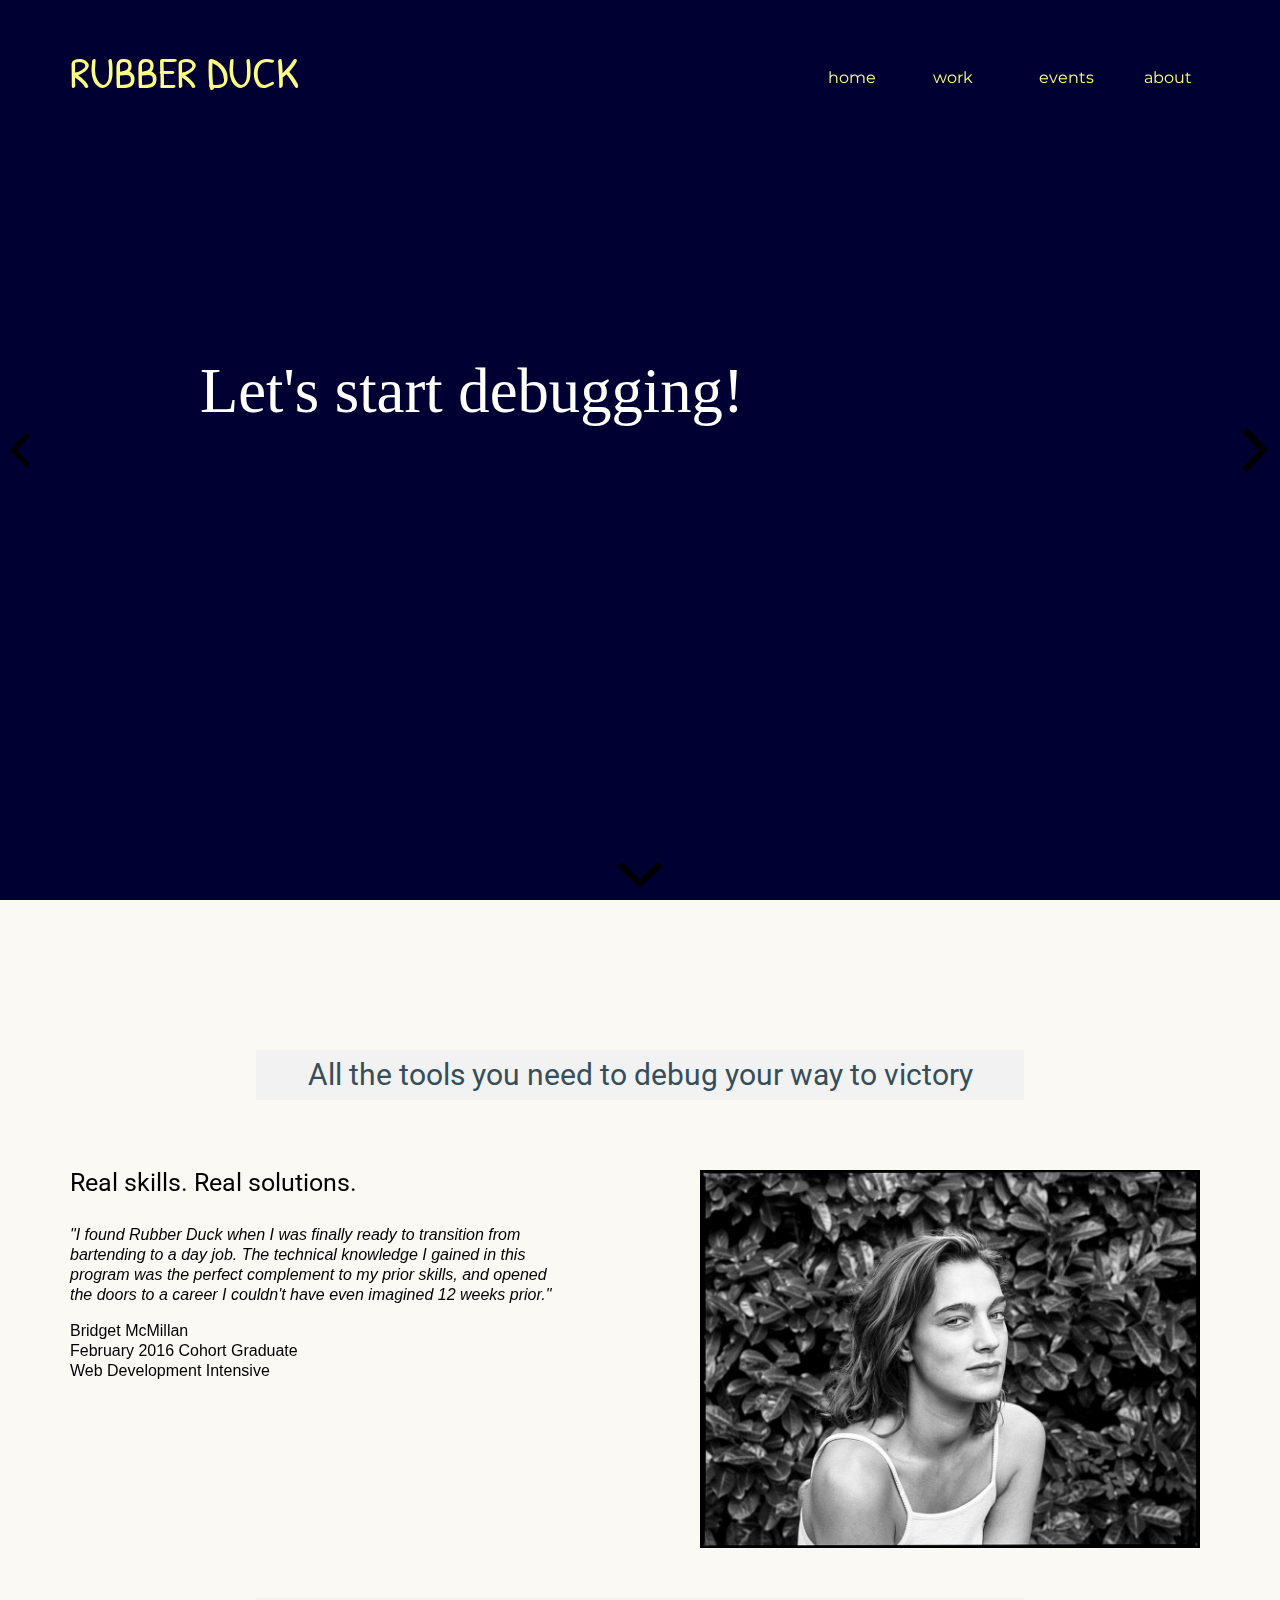
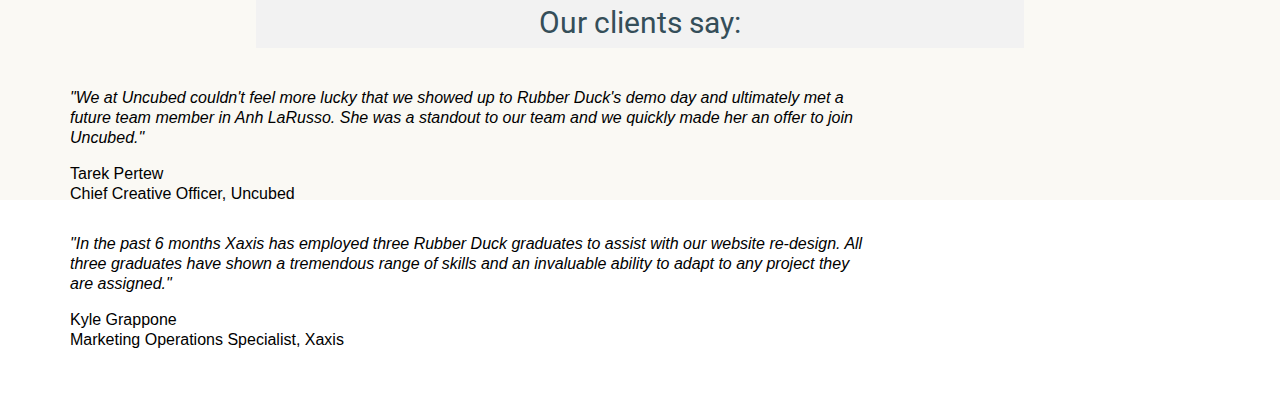
<file: index.html>
<!DOCTYPE html>
<html lang="en">
  <head>
    <title>Page 1</title>
    <script src="https://code.jquery.com/jquery-2.2.4.min.js" integrity="sha256-BbhdlvQf/xTY9gja0Dq3HiwQF8LaCRTXxZKRutelT44=" crossorigin="anonymous"></script>

    <!-- ANIMATIE (is dit nodig?) -->
    <script src="https://ajax.googleapis.com/ajax/libs/jquery/1.12.4/jquery.min.js"></script>
    <script src="scripts/script.js"></script>

    <!-- ANIMATION -->
    <script src="scripts/animation.js"></script>

    <link rel="stylesheet" type="text/css" href="styles/reset.css">
    <link rel="stylesheet" type="text/css" href="styles/styles.css">
    <link href="https://fonts.googleapis.com/css?family=Montserrat|Patrick+Hand+SC|Permanent+Marker|Roboto" rel="stylesheet">

    <title>RubberDuck inc. co.</title>
  </head>
  <body>

    <!--  ARROWS -->

    <div id="bar-left" class="bar"></div>
    <div id="bar-right" class="bar"></div>
    <div id="bar-down" class="bar"></div>

    <!-- LOGO -->

    <div class="logo">
      <a href="index.html" class="logo-link">rubber duck</a>
    </div>

    <!-- NAV BAR -->

      <nav>
        <ul>
          <li><a href="about.html" class="nav-button">about</a></li>
          <li><a href="events.html" class="nav-button">events</a></li>
          <li><a href="work.html" class="nav-button">work</a></li>
          <li><a href="index.html" class="nav-button">home</a></li>
        </ul>
      </nav>



    <div class="main">
      <div id="page1" class='page1 page'><a name="1"></a>
        <div class='content'>

          <div class="tagline">
            <h1>Let's start debugging!</h1>
          </div>
          

        </div>
      </div>
      <div id="page2" class="page2 page"><a name="2"></a> 
        <div class='content'>

        <div class="title1">
          <h1>All the tools you need to debug your way to victory</h1>
        </div>  

        <div class="clear"></div>

        <div class="row1">
          <div class="quote1">
            <h3>Real skills. Real solutions.</h3>
            <p>"I found Rubber Duck when I was finally ready to transition from bartending to a day job. The technical knowledge I gained in this program was the perfect complement to my prior skills, and opened the doors to a career I couldn't have even imagined 12 weeks prior."</p><br><span>Bridget McMillan<br>February 2016 Cohort Graduate<br>Web Development Intensive</span>
          </div>
          <img src="images/julia.jpg" alt="Julia" class="julia">
        </div>

        <div class="clear"></div>

        <div class="title2">
          <h1>Our clients say:</h1>
        </div>  

        <div class="clear"></div>

        <div class="row2">
          <div class="quote2">
            <p>"We at Uncubed couldn't feel more lucky that we showed up to Rubber Duck's demo day and ultimately met a future team member in Anh LaRusso. She was a standout to our team and we quickly made her an offer to join Uncubed."</p><br><span>Tarek Pertew<br>Chief Creative Officer, Uncubed</span>
          </div>

          <div class="quote3">
            <p>"In the past 6 months Xaxis has employed three Rubber Duck graduates to assist with our website re-design. All three graduates have shown a tremendous range of skills and an invaluable ability to adapt to any project they are assigned."</p><br><span>Kyle Grappone<br>Marketing Operations Specialist, Xaxis</span>
          </div>
        </div>
         
        </div>
      </div>

    </div>


  </body>
</html>
</file>
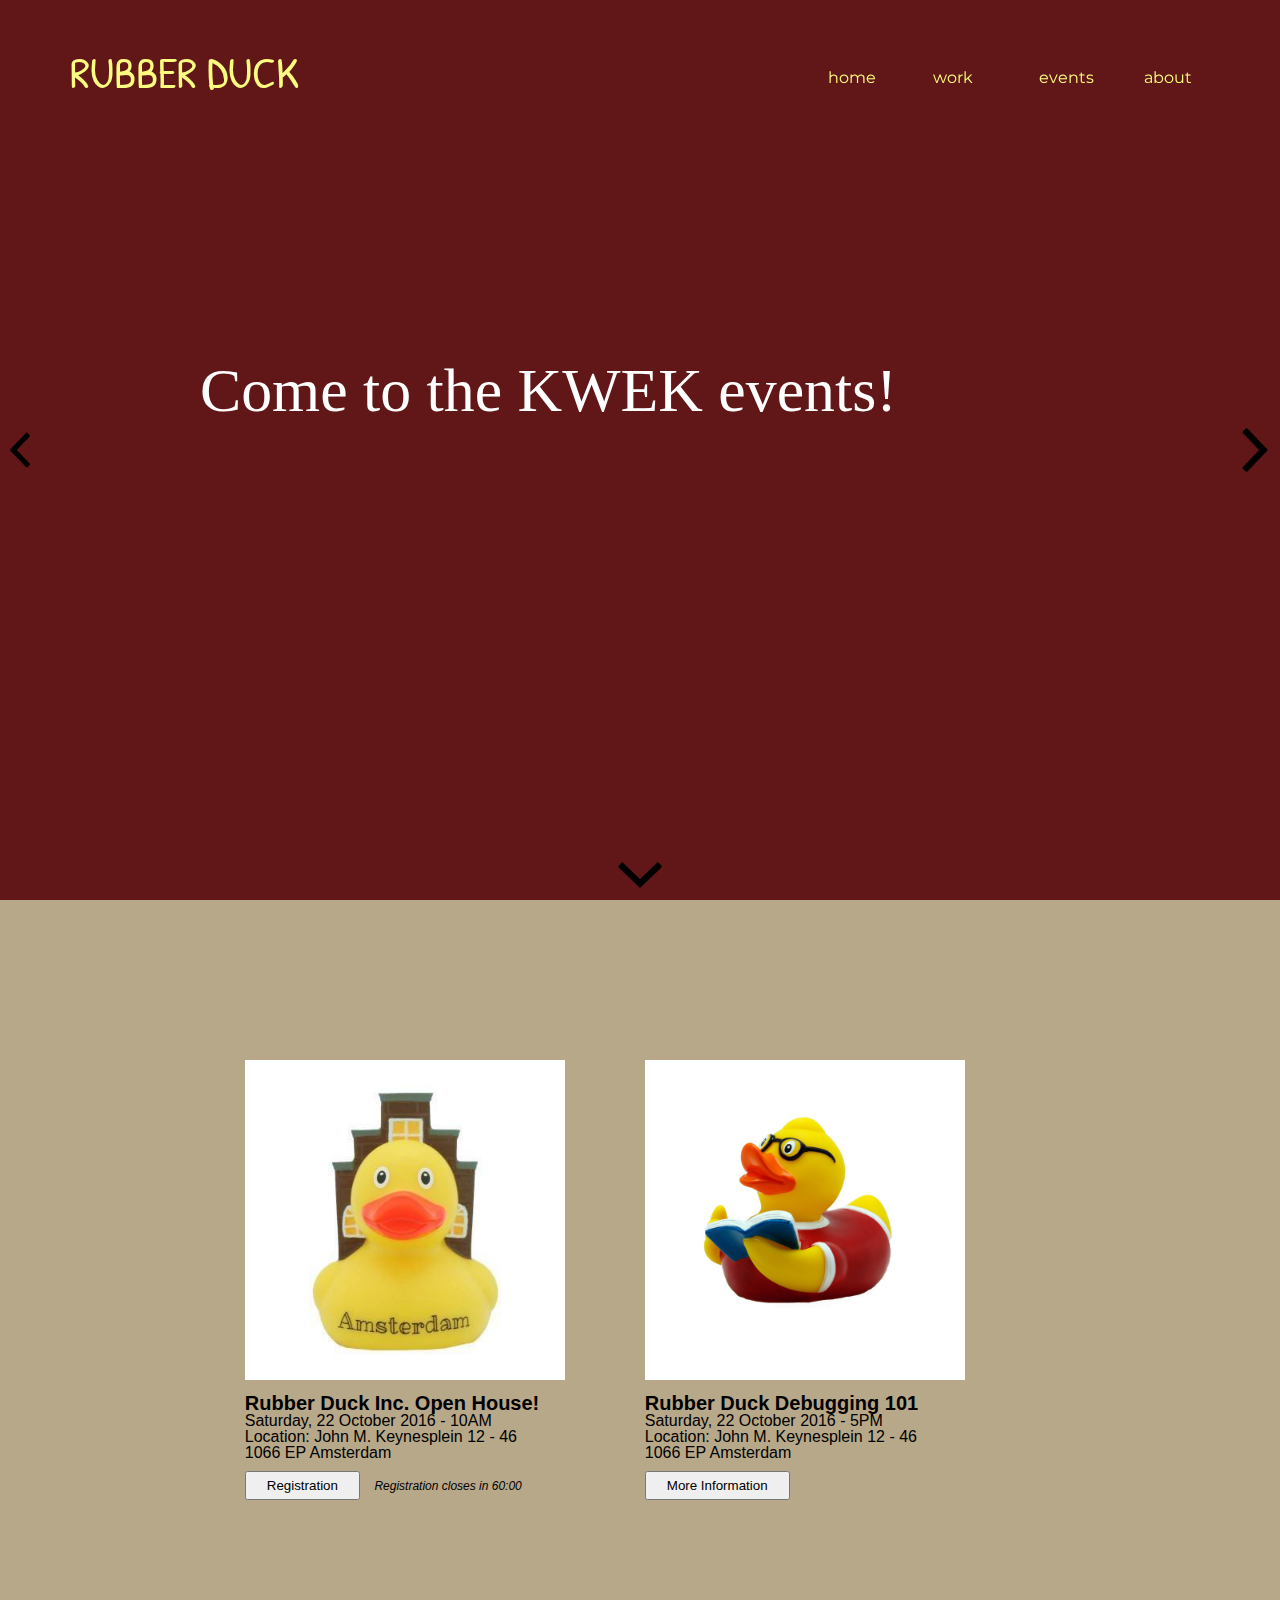
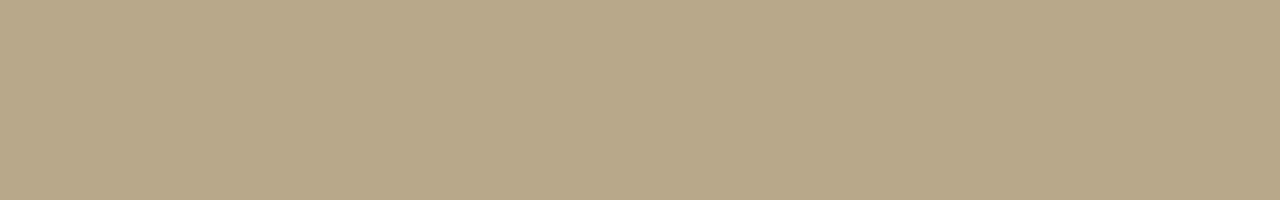
<file: events.html>
<!DOCTYPE html>
<html lang="en">
  <head>
    <title>Page 1</title>
    <script src="https://code.jquery.com/jquery-2.2.4.min.js" integrity="sha256-BbhdlvQf/xTY9gja0Dq3HiwQF8LaCRTXxZKRutelT44=" crossorigin="anonymous"></script>

    <!-- ANIMATIE (is dit nodig?) -->
    <script src="https://ajax.googleapis.com/ajax/libs/jquery/1.12.4/jquery.min.js"></script>
    <script src="scripts/script.js"></script>

    <!-- ANIMATION -->
    <script src="scripts/animation.js"></script>

    <!-- COUNTER -->
    <script src="scripts/counter.js"></script>

    <link rel="stylesheet" type="text/css" href="styles/reset.css">
    <link rel="stylesheet" type="text/css" href="styles/event.css">
    <link href="https://fonts.googleapis.com/css?family=Montserrat|Patrick+Hand+SC|Permanent+Marker|Roboto" rel="stylesheet">

    <script type="text/javascript" src="https://ajax.googleapis.com/ajax/libs/jquery/1.12.4/jquery.min.js"></script>

    <title>RubberDuck inc. co.</title>
  </head>
  <body>

    <!-- HTML for the bars -->
    <div id="bar-left" class="bar"></div>
    <div id="bar-right" class="bar"></div>
    <div id="bar-down" class="bar"></div>
    <!-- HTML for the bars -->

    <!-- LOGO -->

    <div class="logo">
      <a href="index.html" class="logo-link">rubber duck</a>
    </div>

    <!-- NAV BAR -->

      <nav>
        <ul>
          <li><a href="about.html" class="nav-button">about</a></li>
          <li><a href="events.html" class="nav-button">events</a></li>
          <li><a href="work.html" class="nav-button">work</a></li>
          <li><a href="index.html" class="nav-button">home</a></li>
        </ul>
      </nav>




    <div class="main">
      <div id="page1" class='page1 page'><a name="1"></a>
        <div class='content'>

          <div class="tagline">
            <h1>Come to the KWEK events!</h1>
          </div>
          

        </div>
      </div>
      <div id="page2" class="page2 page"><a name="2"></a> 
        <div class='content'>

          <div class="event">  

            <div class="event-box">
              <img src="images/openhouse.jpg" class="duckies">
              <h3>Rubber Duck Inc. Open House!</h3>
              <p>Saturday, 22 October 2016 - 10AM</p>
              <p>Location: John M. Keynesplein 12 - 46</p>
              <p>1066 EP Amsterdam</p>
              <button class="register">Registration</button>
              <p class="registration">Registration closes in <span class="time">60:00</span></p>
            </div>

            <div class="event-box">
              <img src="images/101.jpg" class="duckies">
              <h3>Rubber Duck Debugging 101</h3>
              <p>Saturday, 22 October 2016 - 5PM</p>
              <p>Location: John M. Keynesplein 12 - 46</p>
              <p>1066 EP Amsterdam</p>
              <button class="register">More Information</button>
            </div>

          </div>
        </div>
      </div>

    </div>


  </body>
</html>
</file>
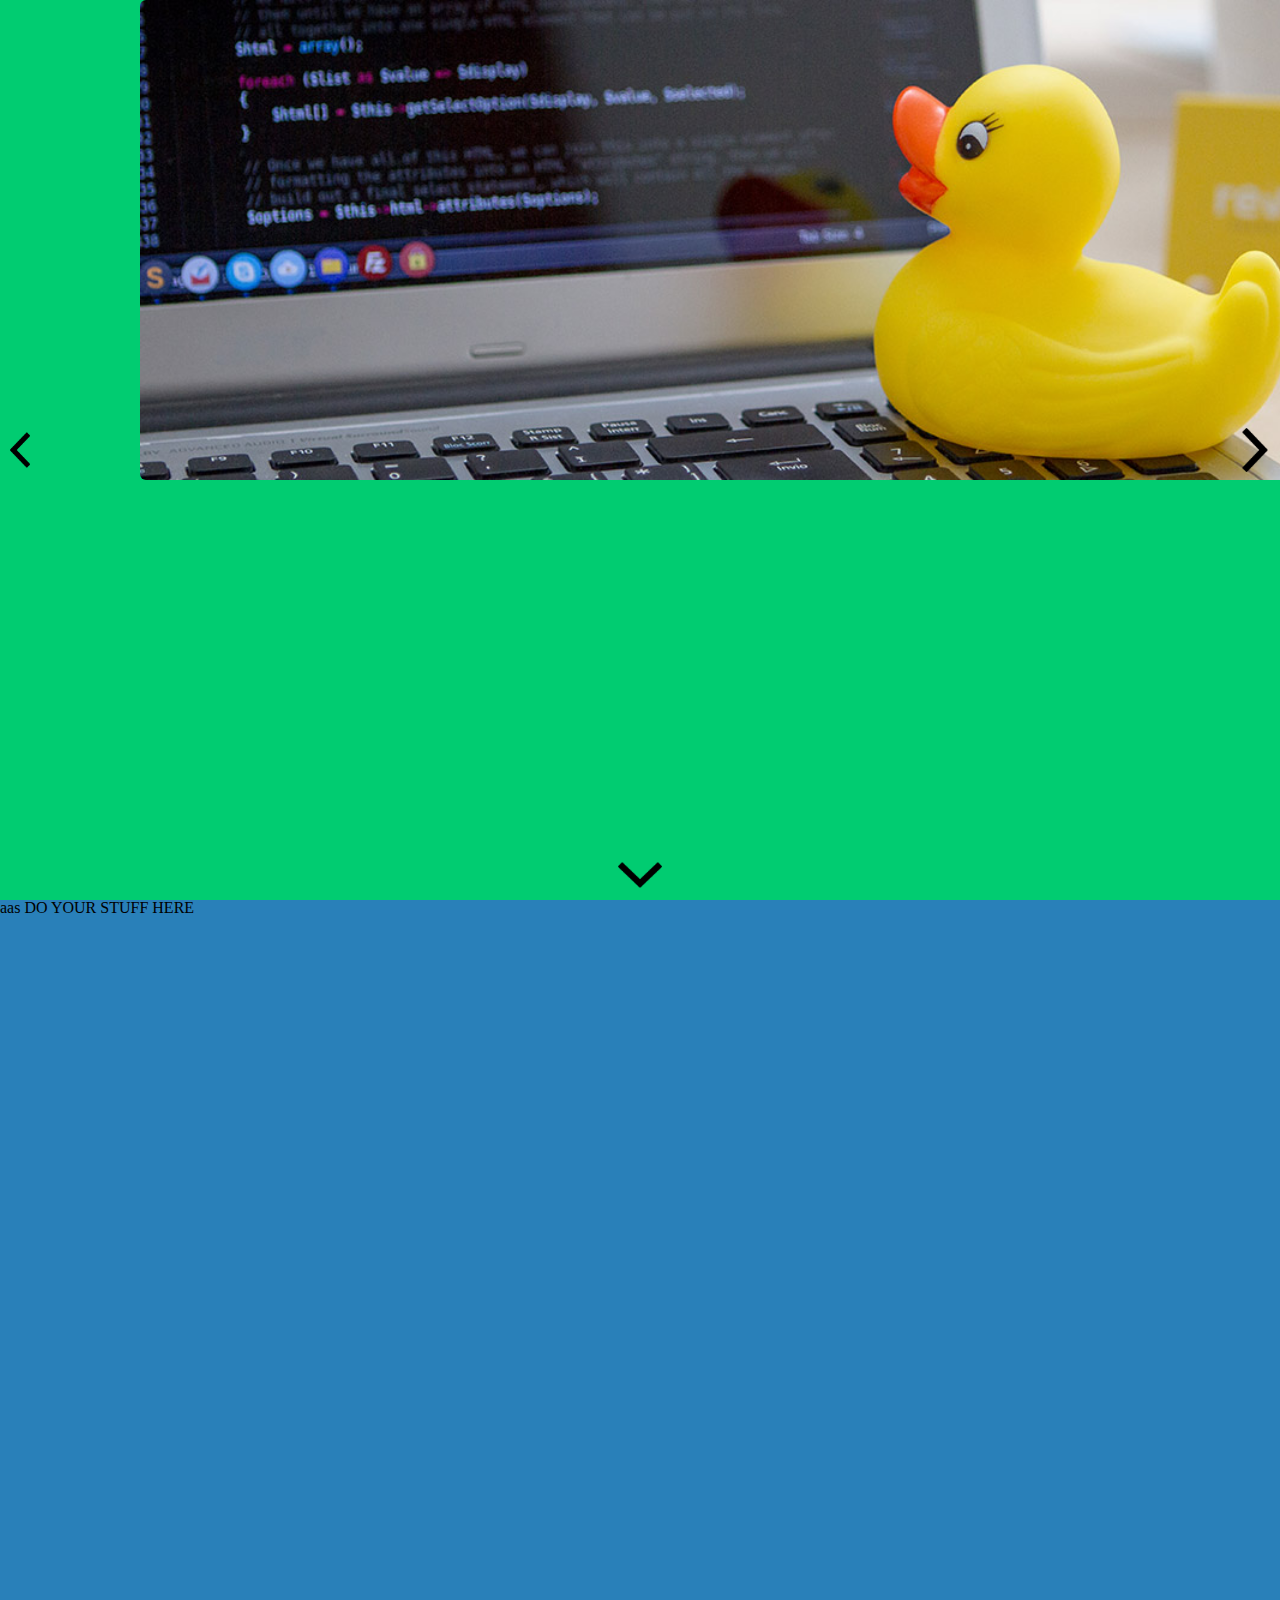
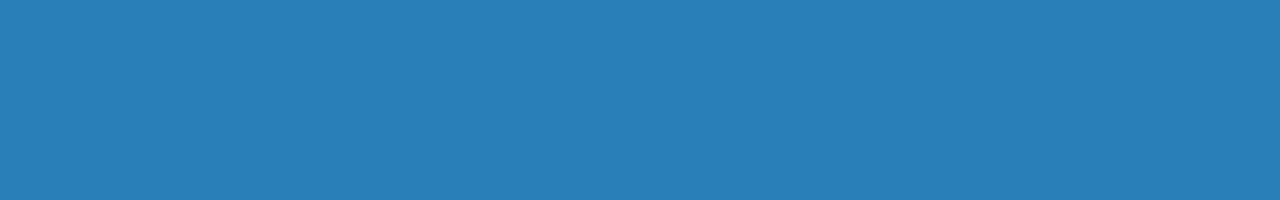
<file: what_we_do.html>
<!DOCTYPE html>
<html lang="en">
  <head>
    <title>What do we do?</title>
    <script src="https://code.jquery.com/jquery-2.2.4.min.js" integrity="sha256-BbhdlvQf/xTY9gja0Dq3HiwQF8LaCRTXxZKRutelT44=" crossorigin="anonymous"></script>

    <script src="scripts/script.js"></script>

    <link rel="stylesheet" type="text/css" href="styles/reset.css">
    <link rel="stylesheet" type="text/css" href="styles/styles_what.css">
  </head>
  <body>

    <!-- HTML for the bars -->
    <div id="bar-left" class="bar"></div>
    <div id="bar-right" class="bar"></div>
    <div id="bar-bottom" class="bar"></div>
    <!-- HTML for the bars -->

    <div class="main">
      <div id="page1" class="page1 page"><a name="1"></a>
        <div class="content">


          <div id="duck-image"></div>
  
<!--           <img src="images/rubber-duck-debugging_2.jpg" id="image-title-what" alt="Debugging using THE duck!"> -->


        </div>
      </div>
      <div id="page2" class="page2 page"><a name="2"></a> 
        <div class="content2">

aas
          DO YOUR STUFF HERE

         
        </div>
      </div>

    </div>

  </body>
</html>
</file>
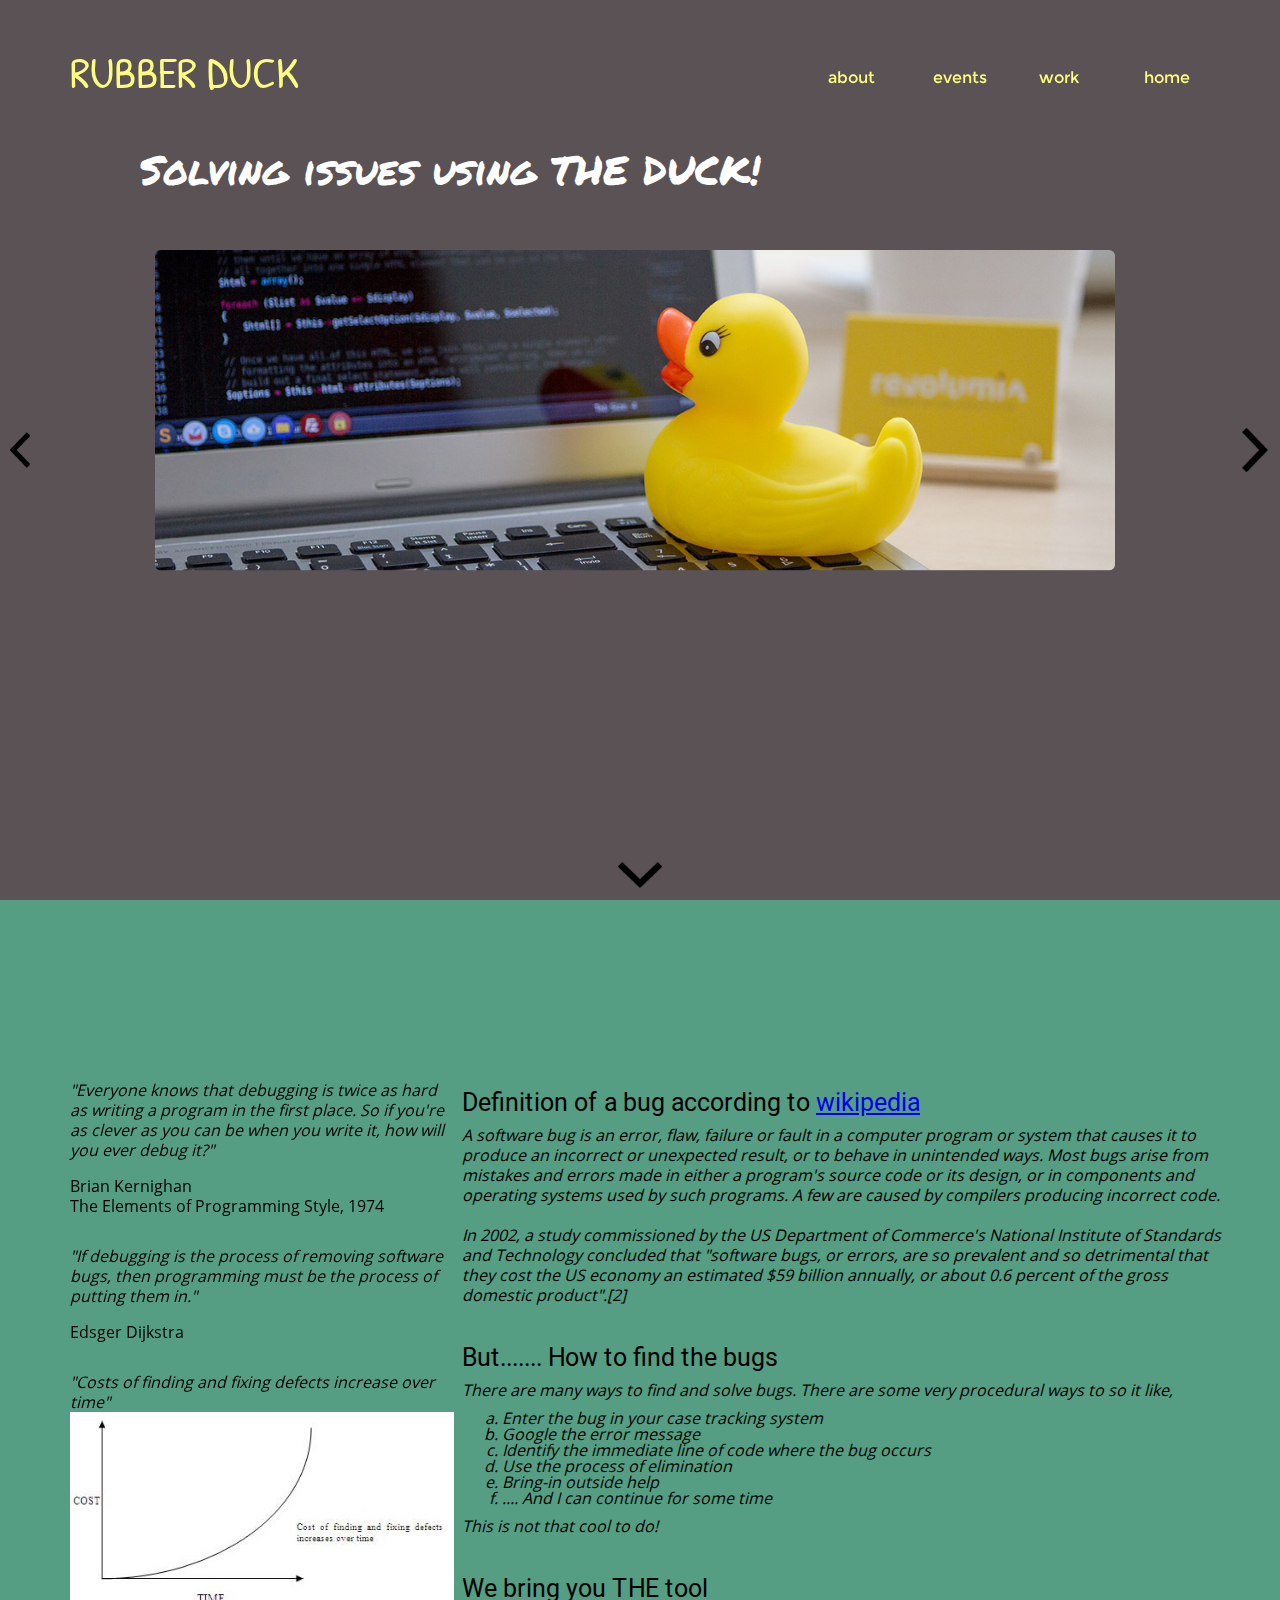
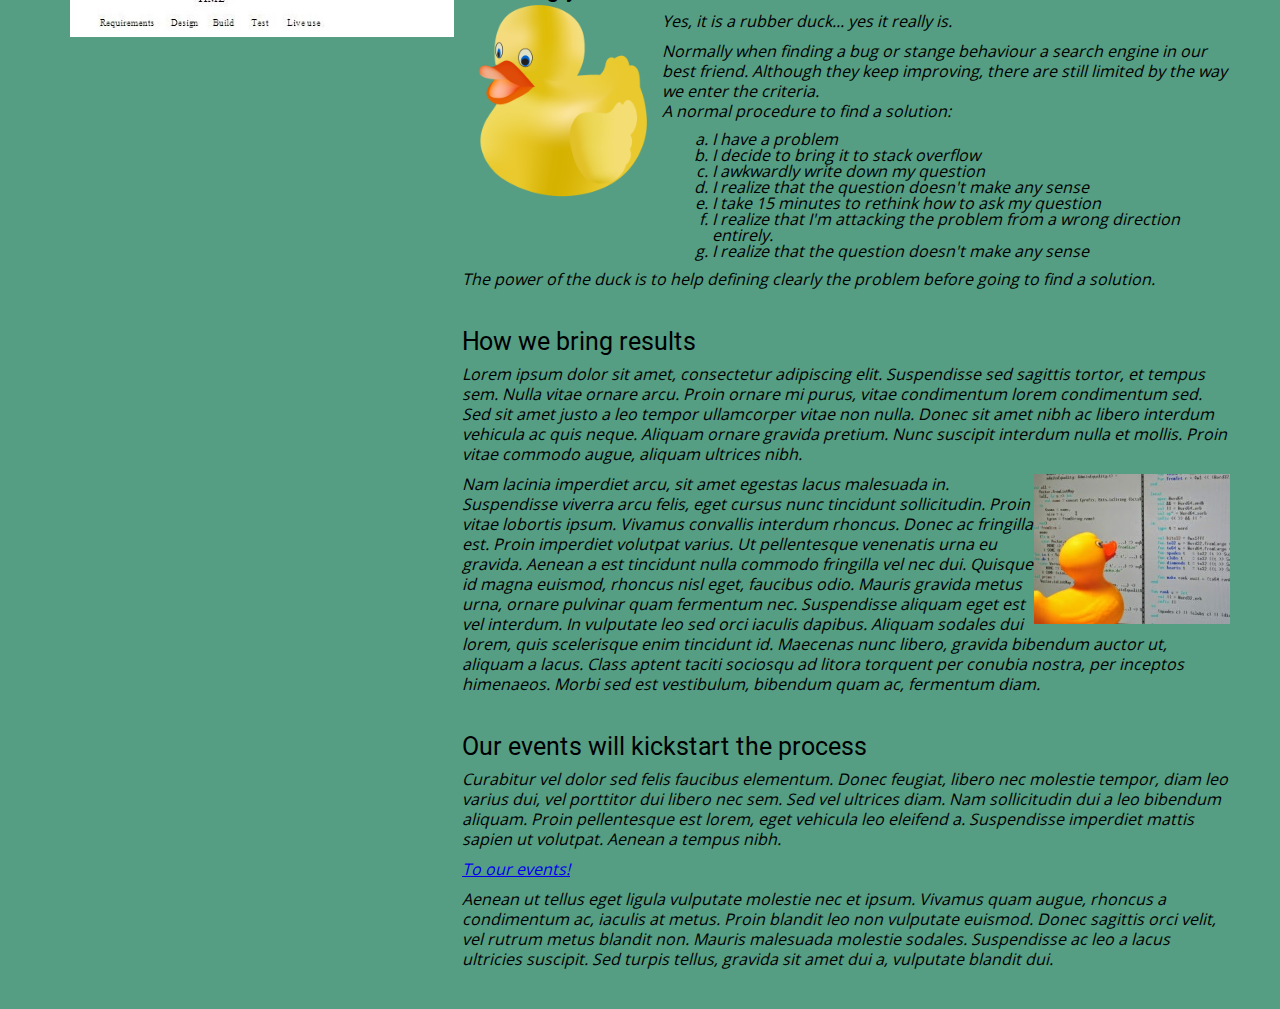
<file: work.html>
<!DOCTYPE html>
<html lang="en">
  <head>
    <title>What do we do?</title>
    <meta name="viewport" content="width=device-with, initial-scale=1">

    <script src="https://code.jquery.com/jquery-2.2.4.min.js" integrity="sha256-BbhdlvQf/xTY9gja0Dq3HiwQF8LaCRTXxZKRutelT44=" crossorigin="anonymous"></script>

    <script src="scripts/script.js"></script>

    <link rel="stylesheet" type="text/css" href="styles/reset.css">
    <link rel="stylesheet" type="text/css" href="styles/styles_extra.css">
    <link rel="stylesheet" type="text/css" href="styles/styles_work.css">
  </head>
  <body>

    <!-- HTML for the bars -->
    <div id="bar-left" class="bar"></div>
    <div id="bar-right" class="bar"></div>
    <div id="bar-down" class="bar"></div>

    <!-- LOGO -->
    <div class="logo">
      <a href="index.html" class="logo-link">rubber duck</a>
    </div>

    <!-- NAV BAR -->
    <nav>
      <ul>
        <li><a href="index.html" class="nav-button">home</a></li>
        <li><a href="work.html" class="nav-button">work</a></li>
        <li><a href="events.html" class="nav-button">events</a></li>
        <li><a href="about.html" class="nav-button">about</a></li>
      </ul>
    </nav>

    <div class="main">
      <div id="page1" class="page1 page"><a name="1"></a>
        <div class="content">

          <h1>Solving issues using THE DUCK!</h1>
          <img src="images/rubber-duck-debugging_2.jpg" id="image-work" alt="Debugging using THE duck!">

        </div>
      </div>
      <div id="page2" class="page2 page"><a name="2"></a> 
        <div class="content">

          <div class="quotes">
            <p>
              "Everyone knows that debugging is twice as hard as writing a program in the first place. So if you're as clever as you can be when you write it, how will you ever debug it?"
            </p>
            <br>
            <span>Brian Kernighan<br>The Elements of Programming Style, 1974</span>

            <p>
              "If debugging is the process of removing software bugs, then programming must be the process of putting them in."
            </p>
            <br><span>Edsger Dijkstra</span>
            
            <p>
              "Costs of finding and fixing defects increase over time"
              <br>
              <img src="images/cost_of_defects.jpg" alt="Curve on impact of changing defects" id="curve">
            </p>
          </div>
          <div class="content-work">
            <h3>Definition of a bug according to <a href="https://en.wikipedia.org/wiki/Software_bug" target="_blank">wikipedia</a></h3>
            <p>
              A software bug is an error, flaw, failure or fault in a computer program or system that causes it to produce an incorrect or unexpected result, or to behave in unintended ways. Most bugs arise from mistakes and errors made in either a program's source code or its design, or in components and operating systems used by such programs. A few are caused by compilers producing incorrect code.
              <br><br>
              In 2002, a study commissioned by the US Department of Commerce's National Institute of Standards and Technology concluded that "software bugs, or errors, are so prevalent and so detrimental that they cost the US economy an estimated $59 billion annually, or about 0.6 percent of the gross domestic product".[2]
            </p>

            <h3>But....... How to find the bugs</h3>
            <p>
              There are many ways to find and solve bugs. There are some very procedural ways to so it like, 

              <ol>
                <li>Enter the bug in your case tracking system</li>
                <li>Google the error message</li>
                <li>Identify the immediate line of code where the bug occurs</li>
                <li>Use the process of elimination</li>
                <li>Bring-in outside help</li>
                <li>.... And I can continue for some time</li>
              </ol> 
            </p>
            <p>
              This is not that cool to do!
            </p>
            <h3>We bring you THE tool</h3>
            <img src="images/rubber_duck.png" alt="The rubber duck" id="duck">
            <p>
              Yes, it is a rubber duck... yes it really is. 
            </p>
            <p>
              Normally when finding a bug or stange behaviour a search engine in our best friend. Although they keep improving, there are still limited by the way we enter the criteria.
              <br>
              A normal procedure to find a solution:
            </p>

            <ol id="ol-theduck">
              <li>I have a problem</li>
              <li>I decide to bring it to stack overflow</li>
              <li>I awkwardly write down my question</li>
              <li>I realize that the question doesn't make any sense</li>
              <li>I take 15 minutes to rethink how to ask my question</li>
              <li>I realize that I'm attacking the problem from a wrong direction entirely.</li>
              <li>I realize that the question doesn't make any sense</li>
            </ol> 
            <p>
              The power of the duck is to help defining clearly the problem before 
              going to find a solution.
            </p>
            
            <h3>How we bring results</h3>
            <p>
              Lorem ipsum dolor sit amet, consectetur adipiscing elit. Suspendisse sed sagittis tortor, et tempus sem. Nulla vitae ornare arcu. Proin ornare mi purus, vitae condimentum lorem condimentum sed. Sed sit amet justo a leo tempor ullamcorper vitae non nulla. Donec sit amet nibh ac libero interdum vehicula ac quis neque. Aliquam ornare gravida pretium. Nunc suscipit interdum nulla et mollis. Proin vitae commodo augue, aliquam ultrices nibh.
            </p>
            <p>
              <img src="images/rubber-duck-debugging.jpg" alt="A rubber duck looking at a screen" id="duck-screen">Nam lacinia imperdiet arcu, sit amet egestas lacus malesuada in. Suspendisse viverra arcu felis, eget cursus nunc tincidunt sollicitudin. Proin vitae lobortis ipsum. Vivamus convallis interdum rhoncus. Donec ac fringilla est. Proin imperdiet volutpat varius. Ut pellentesque venenatis urna eu gravida. Aenean a est tincidunt nulla commodo fringilla vel nec dui. Quisque id magna euismod, rhoncus nisl eget, faucibus odio. Mauris gravida metus urna, ornare pulvinar quam fermentum nec. Suspendisse aliquam eget est vel interdum. In vulputate leo sed orci iaculis dapibus. Aliquam sodales dui lorem, quis scelerisque enim tincidunt id. Maecenas nunc libero, gravida bibendum auctor ut, aliquam a lacus. Class aptent taciti sociosqu ad litora torquent per conubia nostra, per inceptos himenaeos. Morbi sed est vestibulum, bibendum quam ac, fermentum diam.
            </p>

            <h3>Our events will kickstart the process</h3>
            <p>
              Curabitur vel dolor sed felis faucibus elementum. Donec feugiat, libero nec molestie tempor, diam leo varius dui, vel porttitor dui libero nec sem. Sed vel ultrices diam. Nam sollicitudin dui a leo bibendum aliquam. Proin pellentesque est lorem, eget vehicula leo eleifend a. Suspendisse imperdiet mattis sapien ut volutpat. Aenean a tempus nibh.
            </p>
            <p>
              <a href="events.html">To our events!</a>
            </p>
            <p>
              Aenean ut tellus eget ligula vulputate molestie nec et ipsum. Vivamus quam augue, rhoncus a condimentum ac, iaculis at metus. Proin blandit leo non vulputate euismod. Donec sagittis orci velit, vel rutrum metus blandit non. Mauris malesuada molestie sodales. Suspendisse ac leo a lacus ultricies suscipit. Sed turpis tellus, gravida sit amet dui a, vulputate blandit dui.
            </p>
          </div>
          <div id="empty" class="content-work"><p></p></div>
        </div>
      </div>
    </div>

  </body>
</html>
</file>
<file: styles/styles.css>
* {
  box-sizing: border-box;
}

.bar {
  background-repeat:no-repeat;
  background-size:contain;
  background-position: center; 
  position: absolute;
}

#bar-left {
  left: 0;
  background-image: url('../images/chevron-left.png');
  min-height: 100%;
  width: 50px;
}

#bar-right {
  right:0;
  background-image: url('../images/chevron-right.png');
  min-height: 100%;
  width: 50px;
}

#bar-down {
  bottom: 0;
  height: 50px;
  min-width: 100%;
  background-image: url('../images/chevron-down.png');
}

.logo {
  position: fixed;
  top: 50px;
  left: 70px;
}

.logo-link {
  font-family: 'Patrick Hand SC', cursive;
  font-size: 44px;
  text-transform: uppercase;
  text-decoration: none;
  color: #fcfd80;
}

.nav-button {
  font-family: 'Montserrat', sans-serif;
  color: #fcfd80;
  font-style: normal;
  font-size: 16px;
  text-decoration: none;
}

.nav-button:hover, .nav-button:active {
  text-decoration: underline;
}

nav {
  position: fixed;
  top: 70px;
  right: 30px;
  width: 55%;
  z-index: 2000;
}

nav ul li {
  display: inline;
  float: right;
  width: 15%;
  text-align: left;
  text-decoration: none;
}

nav ul {
  list-style: none;

}

.tagline {
  position: absolute;
  width: 70%;
  top: 40%;
  font-family: 'Permanent Marker', cursive;
  font-size: 60px;
  color: white;
}

.title1, .title2 {
  position: relative;
  margin: 0 auto;
  width: 60%;
  top: 150px;
  padding: 10px;
  font-family: 'Roboto', sans-serif;
  font-size: 30px; 
  text-align: center;
  background-color: #f2f2f2;
}

.title1 h1, .title2 h1 {
  color: #354E59;
}

.quote1, .julia {
  position: relative;
  float: left;
  width: 500px;
  top: 200px;
  padding-bottom: 50px; 
  padding-top: 20px;

}

.quote1, .julia {
  display: inline-block;
  padding-bottom: 100px;
}

.quote1, .quote2, .quote3 {
  left: 70px;
}

.quote2, .quote3 {
  position: relative;
  float: left;
  width: 800px;
  top: 160px;
}

.quote3 {
  padding-bottom: 50px;
}

.quote1 h3 {
  font-size: 25px;
  font-family: 'Roboto', sans-serif;
}

.quote1 p, .quote2 p, .quote3 p {
  font-family: 'Open Sans', sans-serif;
  margin-top: 30px;
  font-style: italic;
  line-height: 20px;
}

span {
  margin-top: 80px;
  font-family: 'Open Sans', sans-serif;
  line-height: 20px;
}

.julia {
  left: 200px;
}

.clear {
  clear: both;
}


=======
 body
 {
 margin: 0;
 }
 

.page
{
  /*Do not change this value*/
  min-height: 100%;
  width: 100%;
  /*Do not change this value*/
  margin: 0;
}

 .page .content
 {
  margin: 0;
  padding: 0;

}
 
.page1
{
  background-color: #000033;
}

.page2
{
  background-color: #faf9f4;
}

.page3
{
  background-color: rgb(155, 89, 182);
}
 
.page4
{
  background-color: goldenrod;
}
 
.page5
{
  background-color: royalblue;
}

.page6
{
  background-color: red;
}
</file>
<file: styles/event.css>
* {
  box-sizing: border-box;
}

/* *
 {
  font-family: arial;
 }
 */

html {
  font-family: open-sans, sans-serif;
  background-color: #B8A88A;
}

.logo {
  position: fixed;
  top: 50px;
  left: 70px;
}

.logo-link {
  font-family: 'Patrick Hand SC', cursive;
  font-size: 44px;
  text-transform: uppercase;
  text-decoration: none;
  color: #fcfd80;
}

.nav-button {
  font-family: 'Montserrat', sans-serif;
  color: #fcfd80;
  font-style: normal;
  font-size: 16px;
  text-decoration: none;
}

.nav-button:hover, .nav-button:active {
  text-decoration: underline;
}

nav {
  position: fixed;
  top: 70px;
  right: 30px;
  width: 55%;
  z-index: 2000;
}

nav ul li {
  display: inline;
  float: right;
  width: 15%;
  text-align: left;
  text-decoration: none;
}

nav ul {
  list-style: none;

}

.tagline {
  position: absolute;
/*  left: 0; 
  right: 0; 
  margin-left: auto; 
  margin-right: auto; */
  width: 70%;
  top: 40%;
  left: 30%;
  font-family: 'Permanent Marker', cursive;
  font-size: 60px;
  color: white;
  -webkit-transition: color 0.4s ease;
  -moz-transition: color 0.4s ease;
  -o-transition: color 0.4s ease;
  transition: color 0.4s ease;
}

.quotes, .julia {
  position: relative;
  display: inline-block;
  float: left;
  width: 500px;
  top: 150px;
}

.quotes {
  left: 70px;
}

.quotes h3 {
  font-size: 25px;
  font-family: 'Roboto', sans-serif;
}

.quotes p {
  font-family: 'Open Sans', sans-serif;
  margin-top: 30px;
  font-style: italic;
  line-height: 20px;
}

span {
  margin-top: 80px;
  font-family: 'Open Sans', sans-serif;
  line-height: 20px;
}


.julia {
  left: 200px;
}

=======
 body
 {
 margin: 0;
 }
 

.page
{
  /*Do not change this value*/
  min-height: 100%;
  width: 100%;
  /*Do not change this value*/
  margin: 0;
}

 .page .content
 {
  margin: 0;
  padding: 0;

}
 
.page1
{
  background-color: #611717;
}

.page2
{
  background-color: #B8A88A;
}

.page3
{
  background-color: rgb(155, 89, 182);
}
 
.page4
{
  background-color: goldenrod;
}
 
.page5
{
  background-color: royalblue;
}

.page6
{
  background-color: red;
}

/*CSS for the bars*/
.bar {
  background-repeat:no-repeat;
  background-size:contain;
  background-position: center; 
  position: absolute;
}

#bar-left {
  left: 0;
  background-image: url('../images/chevron-left.png');
  min-height: 100%;
  width: 50px;
}

#bar-right {
  right:0;
  background-image: url('../images/chevron-right.png');
  min-height: 100%;
  width: 50px;
}

#bar-down {
  bottom: 0;
  height: 50px;
  min-width: 100%;
  background-image: url('../images/chevron-down.png');
}

/*======= about styling ======*/
.event {
  width: 68%;
  margin: 0 auto 200px auto;
  padding-top: 140px;
}

.event-box{
  float: left;
  margin: 20px 40px;
}

.event-box img {
  width: 320px;
  height: 320px;
  margin-bottom: 10px;
}
h3 {
  font-size: 20px;
  font-weight: bold;
}
button.register{
  margin: 10px auto;
  padding: 5px 20px;
}

p.registration{
  font-size: 12px;
  font-style: italic;
  display: inline-block;
  margin-left: 10px;
}
</file>
<file: styles/styles_what.css>
* {
  font-family: arial;
}
 
 
.page {
  /*Do not change this value*/
  min-height: 100%;
  width: 100%;
  /*Do not change this value*/
}

.page1 {
  background-color: rgb(1, 204, 113);
  position: relative;
  z-index: -1;
}

.page2 {
  background-color: rgb(41, 128, 185);
}

.content {

  min-width: 100%;

}


/*CSS for the bars*/
.bar {
  background-repeat:no-repeat;
  background-size:contain;
  background-position: center; 
  position: absolute;
}

#bar-left {
  left: 0;
  background-image: url('../images/chevron-left.png');
  min-height: 100%;
  width: 50px;
}

#bar-right {
  right:0;
  background-image: url('../images/chevron-right.png');
  min-height: 100%;
  width: 50px;
}

#bar-bottom {
  bottom: 0;
  height: 50px;
  min-width: 100%;
  background-image: url('../images/chevron-down.png');
}
/*CSS for the bars*/

#image-title-what {
  height: 600px;
}

#duck-image {

  width: 1000px;
  height: 400px;
  background-image: url('../images/rubber-duck-debugging_2.jpg');
  border-radius: 5px;

  /*Enlage an image to 120% of its orginal height and width*/
  transform: scale(1.2, 1.2);
  transform-origin: 0 0;

    margin-left: auto ;
  margin-right: auto ;
}
</file>
<file: styles/styles_extra.css>
* {
  box-sizing: border-box;
}

/* *
 {
  font-family: arial;
 }
 */



.logo {
  position: fixed;
  top: 50px;
  left: 70px;
}

.logo-link {
  font-family: 'Patrick Hand SC', cursive;
  font-size: 44px;
  text-transform: uppercase;
  text-decoration: none;
  color: #fcfd80;
}

.nav-button {
  font-family: 'Montserrat', sans-serif;
  color: #fcfd80;
  font-style: normal;
  font-size: 16px;
  text-decoration: none;
}

.nav-button:hover, .nav-button:active {
  text-decoration: underline;
}

nav {
  position: fixed;
  top: 70px;
  right: 30px;
  width: 55%;
  z-index: 2000;
}

nav ul li {
  display: inline;
  float: right;
  width: 15%;
  text-align: left;
  text-decoration: none;
}

nav ul {
  list-style: none;

}

.tagline {
  position: absolute;
/*  left: 0; 
  right: 0; 
  margin-left: auto; 
  margin-right: auto; */
  width: 900px;
  top: 300px;
  font-family: 'Permanent Marker', cursive;
  font-size: 60px;
  color: white;
  -webkit-transition: color 0.4s ease;
  -moz-transition: color 0.4s ease;
  -o-transition: color 0.4s ease;
  transition: color 0.4s ease;
}

.quotes, .julia {
  position: relative;
  display: inline-block;
  float: left;
  width: 500px;
  top: 150px;
}

.quotes {
  left: 70px;
}

.quotes h3 {
  font-size: 25px;
  font-family: 'Roboto', sans-serif;
}

.quotes p {
  font-family: 'Open Sans', sans-serif;
  margin-top: 30px;
  font-style: italic;
  line-height: 20px;
}

span {
  margin-top: 80px;
  font-family: 'Open Sans', sans-serif;
  line-height: 20px;
}


.julia {
  left: 200px;
}

=======
 body
 {
 margin: 0;
 }
 

.page
{
  /*Do not change this value*/
  min-height: 100%;
  width: 100%;
  /*Do not change this value*/
  margin: 0;
}

 .page .content
 {
  margin: 0;
  padding: 0;

}
 
.page1
{
  background-color: #000033;
}

.page2
{
  background-color: #ffffff;
}

.page3
{
  background-color: rgb(155, 89, 182);
}
 
.page4
{
  background-color: goldenrod;
}
 
.page5
{
  background-color: royalblue;
}

.page6
{
  background-color: red;
}
</file>
<file: styles/styles_work.css>
* {
  font-family: arial;
}

/*Downloaded custom fonts*/
@font-face {
  font-family: 'Permanent Marker';
  src: url('../font/PermanentMarker.ttf');
}

@font-face { 
  font-family: 'Patrick Hand SC';
  src: url('../font/PatrickHandSC-Regular.ttf');
}

@font-face { 
  font-family: 'Montserrat';
  src: url('../font/Montserrat-Regular.ttf');
}

@font-face { 
  font-family: 'Roboto';
  src: url('../font/Roboto-Regular.ttf');
}

@font-face { 
  font-family: 'Open Sans';
  src: url('../font/OpenSans-Regular.ttf');
}
/*Downloaded custom fonts*/

/*Needed for the scrolling part*/
.page {
  min-height: 100vh;
  width: 100%;
}

.page1 {
  background-color: #5a5255;
  position: relative;
  z-index: -1;
}

.page2 {
  background-color: #559e83;
}

body {
  background-color: #559e83;
}
/*Needed for the scrolling part*/

h1 {
  position: absolute;
  left: 0; 
  right: 0; 
  margin-left: auto; 
  margin-right: auto; 
  width: 1000px;
  top: 150px;
  font-family: 'Permanent Marker', cursive;
  font-size: 40px;
  color: white;
}

#image-work {
  position: absolute;
  left: -200px; 
  right: 0; 
  margin-left: auto; 
  margin-right: auto; 
  width: 1000px;
  top: 250px;

  border-radius: 5px;

  /*Enlage an image to 120% of its orginal height and width*/
  transform: scale(1.2, 1.2);
  transform-origin: 0 0;
}

/*CSS for the bars*/
.bar {
  background-repeat:no-repeat;
  background-size:contain;
  background-position: center; 
  position: absolute;
}

#bar-left {
  left: 0;
  background-image: url('../images/chevron-left.png');
  min-height: 100%;
  width: 50px;
}

#bar-right {
  right:0;
  background-image: url('../images/chevron-right.png');
  min-height: 100%;
  width: 50px;
}

#bar-down {
  bottom: 0;
  height: 50px;
  min-width: 100%;
  background-image: url('../images/chevron-down.png');
}
/*CSS for the bars*/


.content .quotes {
  width: 30%;
  margin-bottom: : 60px;
  clear: left;
}

.content-work {
  position: relative;
  display: inline-block;
  
  float: right;
  width: 60%;
  margin-right: 50px;
  top: 150px;
}

.content-work h3 {
  font-size: 25px;
  font-family: 'Roboto', sans-serif;
  margin-top: 40px;
}

.content-work p {
  font-family: 'Open Sans', sans-serif;
  margin-top: 10px;
  font-style: italic;
  line-height: 20px;
}

.content-work ol {
  margin-top: 10px;
  margin-left: 40px;
  margin-bottom: 10px;
  font-family: 'Open Sans', sans-serif;
  font-style: italic;
  list-style-type: lower-alpha;
}

#ol-theduck {
  margin-left: 250px;
}

#curve {
  width: 100%;
}

#duck {
  height: 200px;
  float: left;
}

#duck-screen {
  height: 150px;
  float: right;
}

#empty {
  margin-top: 30px;
}


/*Responive part*/
@media screen and (max-width: 1280px) {
  #image-work {
    left: -170px; 
    width: 800px;
  }

}

@media screen and (max-width: 1024px) {
  h1 {
    width: 600px;
    font-size: 36px;
    top: 130px;
  }

  #image-work {
    left: -120px; 
    width: 600px;
    top: 180px;
  }

  #bar-left, #bar-right {
    width: 40px;
  }

  #bar-down {
    height: 40px;
  }

  .content .quotes {
    width: 25%;
  }


  .content .quotes {
    top: 90px;

    left: 20px;
    width: 25%;
  }

  .content-work {
    top: 90px;
    width: 63%;
    margin-right: 20px;
  }

}

@media screen and (max-width: 750px) {
  h1 {
    width: 500px;
    font-size: 31px;
    top: 110px;
  }

  #image-work {
    left: -80px; 
    width: 400px;
    top: 150px;
  }

  #bar-left, #bar-right {
    width: 30px;
  }

  #bar-down {
    height: 30px;
  }

  .logo {
    position: fixed;
    top: 20px;
    left: 70px;
  }

  nav {
    top: 40px;
  }

  .content .quotes {
    top: 60px;

    left: 20px;
    width: 25%;
  }

  .content-work {
    top: 60px;
    width: 63%;
    margin-right: 20px;
  }
  
  #duck {
    width: 150px;
    height: 150px;
  }

  #ol-theduck {
    margin-left: 40px;
  }

}

@media screen and (max-width: 500px) {
  nav {
    top: 80px;
    right: 90px;
    width: 100%;
  }

  h1 {
    width: 100%;
    font-size: 28px;
    top: 110px;
    text-align: center;
  }

  #image-work {
    top: 190px; 
    width: 100%;
    left: 0; 
    transform: scale(1.0, 1.0);
  }

  #bar-left, #bar-right {
    display: none;
  } 

  #bar-down {
    height: 50px;
  }

  .content .quotes {
    top: 80px;
    left: 5px;
    width: 25%;
  }

  .content-work {
    width: 65%;
    top: 80px;
    margin-right: 5px;
  }

  #curve, #duck-screen {
    display: none;
  }
  
  #duck {
    width: 100px;
    height: 100px;
  }

  #ol-theduck {
    margin-left: 40px;
  }

  .quotes h3, .content-work h3 {
    font-size: 20px;
    font-family: 'Roboto', sans-serif;
  }

  .quotes p, .content-work p {
    font-family: 'Open Sans', sans-serif;
    margin-top: 30px;
    font-style: italic;
    line-height: 18px;
    font-size: 12px;
  }

  span {
    font-family: 'Open Sans', sans-serif;
    font-size: 12px;
  }

}

@media screen and (max-width: 320px) {
  .logo {
    width: 100%;
    left: 5px;
  }

  .logo-link {
    font-family: 'Patrick Hand SC', cursive;
    font-size: 36px;
  }

  nav {
    top: 70px;
  }
  .nav-button {
    font-size: 14px;
  }

  h1 {
    width: 100%;
    font-size: 20px;
    top: 110px;
  }

  #image-work {
    top: 170px; 
    width: 100%;
    left: 0; 
    transform: scale(1.0, 1.0);
  }


  #bar-left, #bar-right {
    display: none;
  } 

  #bar-down {
    height: 30px;
  }
}
/*Responive part*/
</file>
